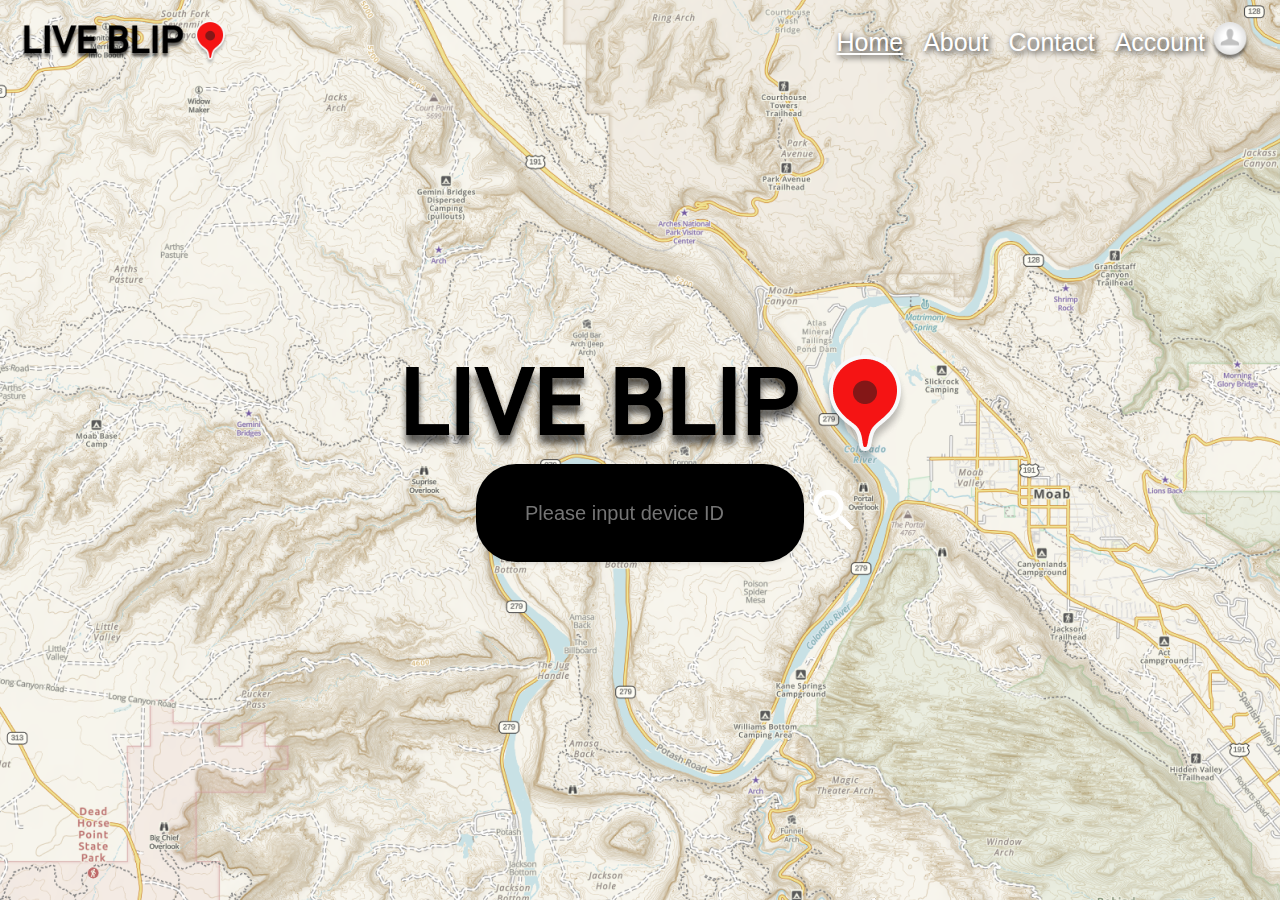
<file: Prototype/index.html>
<!DOCTYPE html>
<html class="no-js" lang="eng">
    <head>
        <meta charset="utf-8">
        <meta name="viewport" content="width=device-width, initial-scale=1">
        <title>Live Blip</title>
        <link rel="icon" href="img/pin.png" type="image/png">
        <link rel="stylesheet" href="LiveBlip_Style.css">
    </head>

    <body background="img/map.png">
        <header>
            <nav>
                <div class="logo">
                    <img src="img/LiveBlipLogo.png" alt="Logo">
                </div>

                <ul>
                    <li><u><a href="#">Home</a></u></li>
                    <li><a href="About.html">About</a></li>
                    <li><a href="Contact.html">Contact</a></li>
                    <li><a href="Account.html">Account<img src="img/AccountImg.png" alt="Logo"></a></li>
                </ul>
            </nav>
        </header>

        <div class="MainLogo">
            <img src="img/LiveBlipLogo.png" alt="Logo">
        </div>

        <div class="search-container">
            <input type="text" placeholder="Please input device ID">
            <button type="submit"><img src="img/search.png" alt="Search"></button>
        </div>
    </body>
</html>
</file>
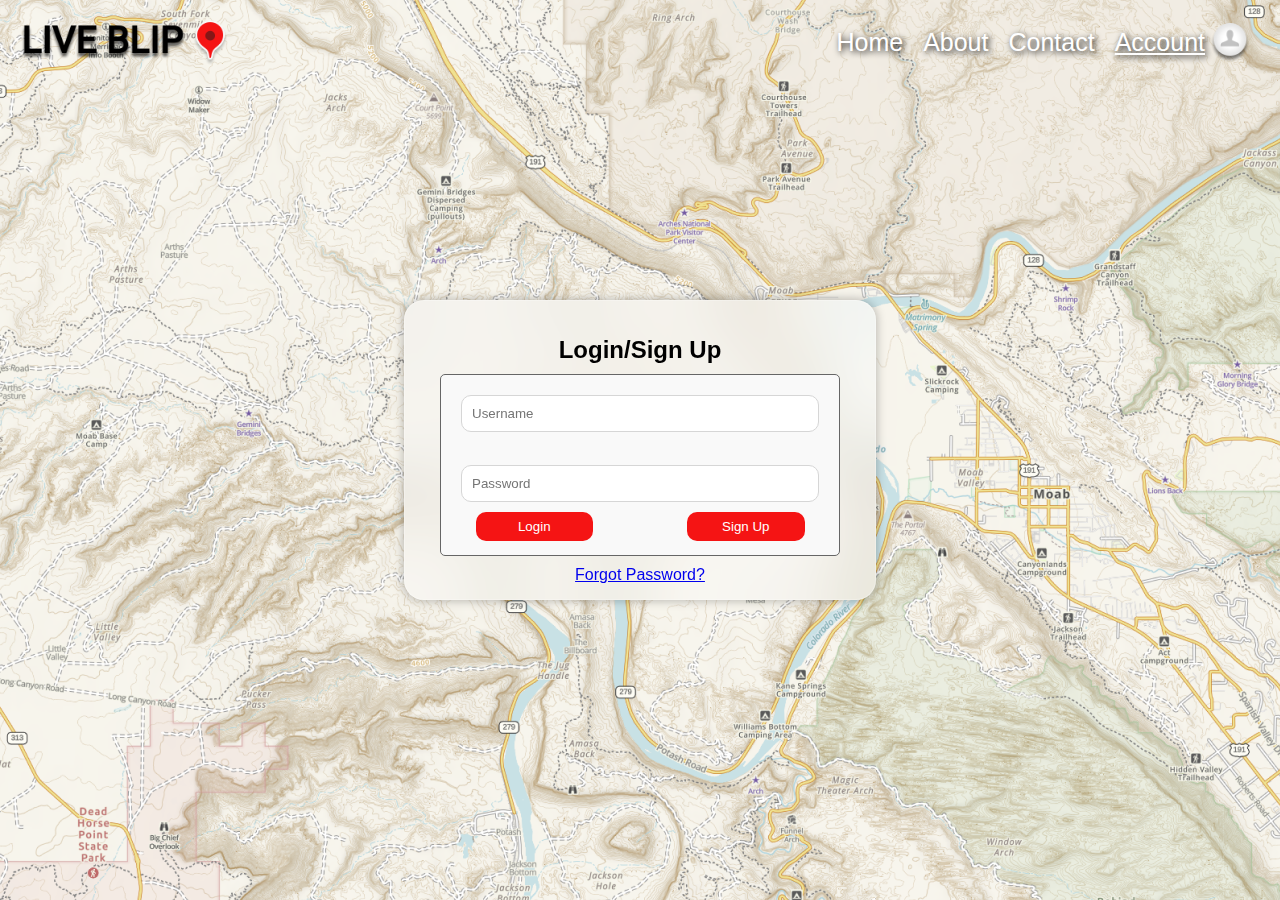
<file: Prototype/Account.html>
<!DOCTYPE html>
<html lang="en">

<head>

    <meta charset="utf-8">
    <meta name="viewport" content="width=device-width, initial-scale=1">
    <link rel="icon" href="img/pin.png" type="image/png">
    <link rel="stylesheet" href="LiveBlip_Style.css">
    <title>Live Blip</title>

</head>

<body background="img/map.png">


    <nav>
        <div class="logo">
            <img src="img/LiveBlipLogo.png" alt="Logo">
        </div>
        <ul>
            <li><a href="index.html">Home</a></li>
            <li><a href="About.html"> About</a></li>
            <li><a href="Contact.html">Contact</a></li>
            <li><u><a href="#">Account<img src="img/AccountImg.png" alt="Logo"></a></u></li>
        </ul>
    </nav>

    <style>
        :root {
            font-size: 20px;
        }

        *,
        *:before,
        *:after {
            box-sizing: border-box;
        }

        p {
            margin: 0;
        }

        p:not(:last-child) {
            margin-bottom: 1.5em;
        }
    </style>

    <div class="card">
        <div class="heading">
            Login/Sign Up
        </div>
        <div class="login-form">
            <form>
                <input type="text" placeholder="Username">
                <br><br>
                <input type="password" placeholder="Password">
                <br><br>
                <div class="login-button">
                    <button class="login-button" type="submit">Login</button>
                </div>
                <div class="signup-button">
                    <button class="signup-button" type="submit">Sign Up</button>
                </div>
            </form>
        </div>
        <div class="forgot-password">
            <a href="index.html">Forgot Password?</a>
        </div>
    </div>

</body>

</html>
</file>
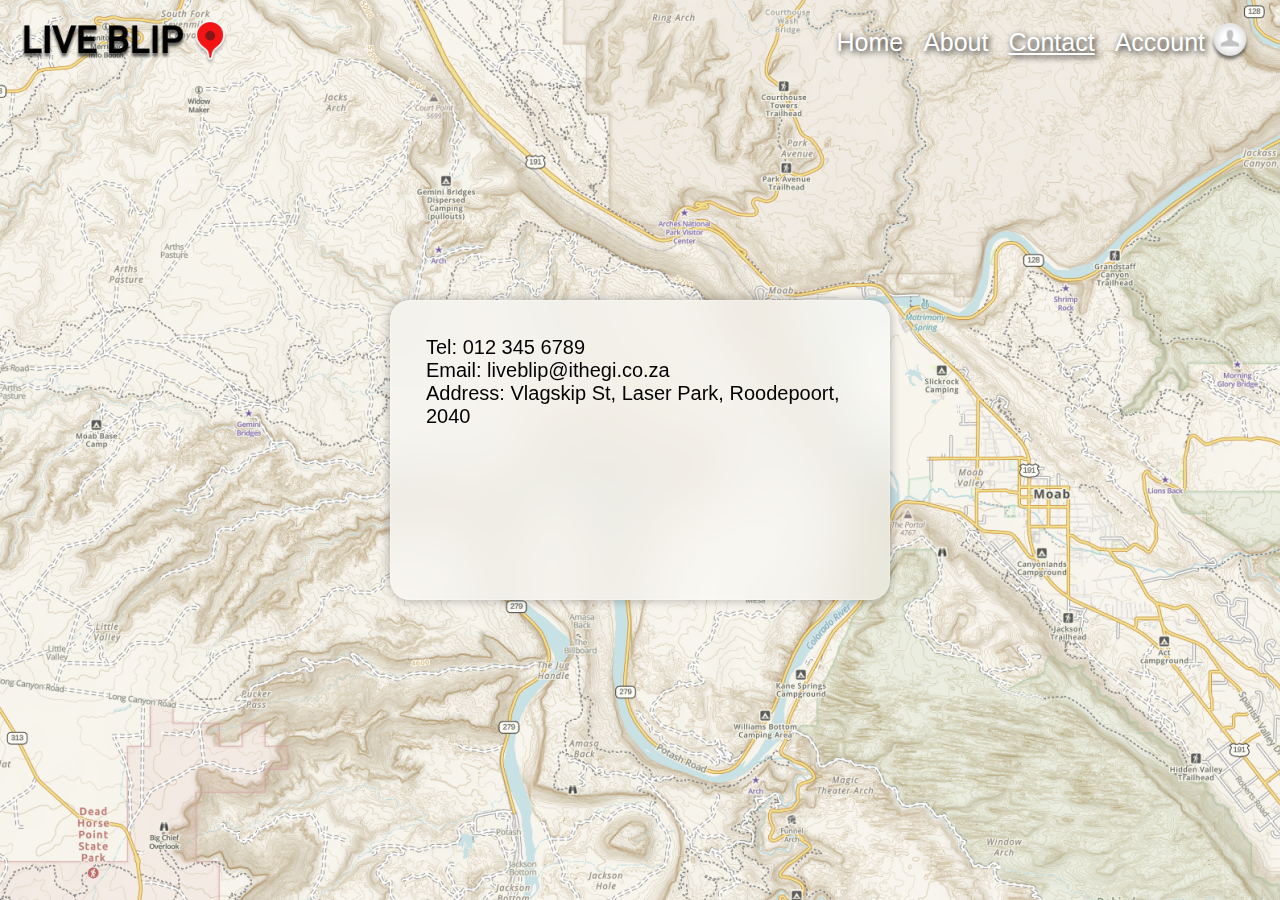
<file: Prototype/Contact.html>
<!DOCTYPE html>
<html lang="en">
    <head>
        <meta charset="utf-8">
        <meta name="viewport" content="width=device-width, initial-scale=1">
        <title>Live Blip</title>
        <link rel="icon" href="img/pin.png" type="image/png">
        <link rel="stylesheet" href="LiveBlip_Style.css">
        <style>

            :root {
              font-size: 20px;
            }

            *,
            *:before,
            *:after {
              box-sizing: border-box;
            }

            p {
              margin: 0;
            }

            p:not(:last-child) {
              margin-bottom: 1.5em;
            }
        </style>
    </head>

    <body background="img/map.png">
        <nav>
            <div class="logo">
                <img src="img/LiveBlipLogo.png" alt="Logo">
            </div>
            <ul>
                <li><a href="index.html">Home</a></li>
                <li><a href="About.html">About</a></li>
                <li><u><a href="#">Contact</a></u></li>
                <li><a href="Account.html">Account<img src="img/AccountImg.png" alt="Logo"></a></li>
            </ul>
        </nav>

        <div class="card">
            <p>
                Tel: 012 345 6789 <br>
                Email:  liveblip@ithegi.co.za <br>
                Address: Vlagskip St, Laser Park, Roodepoort, 2040
            </p>
        </div>
    </body>
</html>
</file>
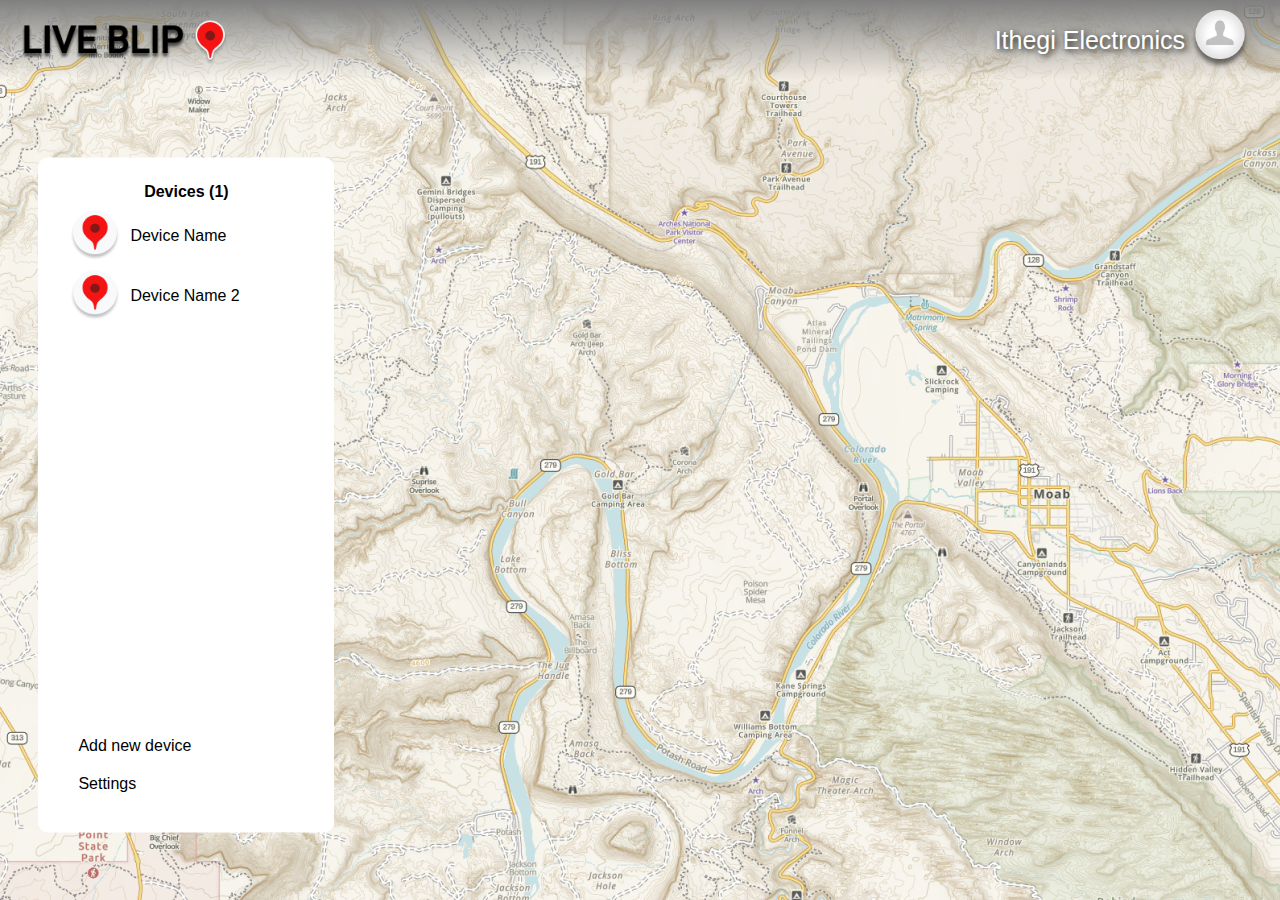
<file: Prototype/Tracker.html>
<!DOCTYPE html>
<html lang="en">

    <head>
        <meta charset="utf-8">
        <meta name="viewport" content="width=device-width, initial-scale=1">
        <title>Live Blip</title>
        <link rel="icon" href="img/pin.png" type="image/png">
        <link rel="stylesheet" href="LiveBlip_Style.css">
    </head>

    <body background="img/map.png">

        <div class="logo1">
            <img src="img/LiveBlipLogo.png" alt="Logo">
            <ul>
                <li><a href="#">Ithegi Electronics<img src="img/AccountImg.png" alt="Logo"></a></li>
            </ul>
        </div>

        <div class = "deviceList">

            <div class="Heading">
                Devices (1)
            </div>

            <div class ="deviceBlock">
                <img src="img/pin.png" alt="Device Image">
                <span>Device Name</span>
            </div>
            <div class ="deviceBlock">
                <img src="img/pin.png" alt="Device Image">
                <span>Device Name 2</span>
            </div>

            <div class = "deviceSettings">
               <p>Add new device </p>
               <p>Settings </p>
            </div>

        </div>

    </body>

</html>
</file>
<file: Prototype/LiveBlip_Style.css>
body {
  margin: 0;
  padding: 0;
  font-family: Arial, sans-serif;
  background-color: gray;
}
/* Start of Nav bar */
nav {
  background-color: transparent;
  padding: 10px;
  display: flex;
  justify-content: space-between;
  align-items: center;
  color: white;
}

.logo img {
  height: 60px;
  width: auto;
}

ul {
  list-style-type: none;
  margin: 0;
  padding: 0;
  display: flex;
  align-items: center;
}

ul li {
  margin-right: 20px;
}

ul li:last-child {
  margin-right: 0;
}

ul li a {
  color: white;
  font-size: 25px;
  text-shadow: black;
  text-decoration: none;
  display: flex;
  align-items: center;
  text-shadow: 2px 2px 6px black;
}

ul li a img {
  height: 40px;
  width: auto;
  margin-left: 5px;
  margin-right: 20px;
}

nav :hover {
  text-shadow: 2px 2px 6px red;
}


/* Start of search bar */
.MainLogo {
  position: fixed;
  top: 45%;
  left: 50%;
  transform: translate(-50%, -50%);
}


.search-container {
  position: fixed;
  top: 57%;
  left: 50%;
  transform: translate(-50%, -50%);
  background-color: black;
  width: 25%;
  height: 10%;
  padding: 4px;
  border-radius: 40px;
  box-shadow: 0 2px 5px rgba(0, 0, 0, 0.1);
  display: flex;
  align-items: center;
}

.search-container input {
  flex: 1;
  padding: 10px;
  margin-left: 35px;
  border: none;
  border-radius: 3px;
  outline: none;
  background: transparent;
  color: white;
  font-size: 20px;
}



.search-container button {
  background-color: transparent;
  color: #fff;
  border: none;
  margin-right: 30px;
  margin-bottom: 45px;
  cursor: pointer;
  background-size: contain;
  background-repeat: no-repeat;
  width: auto;
  height: 20%; /* Adjust button height if needed */
}


/* Mid section */

.midSection {
  position: absolute;
  top: 50%;
  left: 50%;
  transform: translate(-50%, -50%);
  background-color: #fff;
  padding: 20px;
  border-radius: 10px;
  box-shadow: 0 0 10px rgba(0, 0, 0, 0.1);
}

.Heading {
  text-align: center;
  margin-bottom: 10px;
  font-weight: bolder;
}


/* login section */

.login-form {
  align-content: center;
  margin: 20px;
}

.login-form button{
  position: absolute;
  left: 40%;
}
/* About Page */
.MyClass {
  position: absolute;
  top: 50%;
  left: 50%;
  transform: translate(-50%, -50%);
  background-color: white;
  padding: 20px; /* Add padding around the content */
  border-radius: 8px; /* Rounded corners */
  box-shadow: 0 0 10px rgba(0, 0, 0, 0.1); /* Add a subtle shadow */
  max-width: 400px; /* Limit maximum width */
  text-align: center; /* Center align text */
  font-family: Arial, sans-serif; /* Specify font */
  font-size: 18px; /* Set font size */
  line-height: 1.5; /* Set line height for readability */
  color: #333333; /* Set text color */
}

.card {
  max-width: 300px;
  min-height: 200px;
  display: flex;
  flex-direction: column;
  justify-content: space-between;

  max-width: 500px;
  height: 300px;
  padding: 35px;

  border: 1px solid rgba(255, 255, 255, .25);
  border-radius: 20px;
  background-color: rgba(255, 255, 255, 0.45);
  box-shadow: 0 0 10px 1px rgba(0, 0, 0, 0.25);

  backdrop-filter: blur(30px);

  position: absolute;
  top: 50%;
  left: 50%;
  transform: translate(-50%, -50%);
}

.card-footer {
  font-size: 0.65em;
  color: #446;
}

.heading {
    padding-bottom: 10px ;
    font-size: 24px;
    font-weight: bold;
    text-align: center;
    color: #000000; /* Choose your preferred color */
}


.login-form {
    width: 400px;
    margin: 0 auto;
    padding: 20px;
    border: 1px solid #666666;
    border-radius: 5px;
    background-color: #f9f9f9;
}

.login-form input[type="text"],
.login-form input[type="password"] {
    width: 100%;
    padding: 10px;
    margin-bottom: 10px;
    border: 1px solid #d6d6d6;
    border-radius: 10px;
}


.login-form button[type="submit"] {
    width: 50%;
    padding: 10px;
    margin-top: 10px;
    border: none;
    border-radius: 10px;
    cursor: pointer;
}


.login-form button.login-button {
    width: 25%;
    padding: 7px;
    margin-top: -5%;
    margin-left: -25%;
    background-color: #f51414;
    color: #fff;
}

.login-form button.signup-button {
    width: 25%;
    padding: 7px;
    margin-top: -5%;
    margin-left: 20%;
    background-color: #f51414;
    color: #fff;
}

.login-form button[type="submit"]:hover {
    opacity: 0.8;
}

.forgot-password {
    text-align: center;
    color: #f51414;
    font-size: medium;
    padding-top: 10px;
    text-decoration: none;
}


/* GPS PAGE */

.logo1 {
  /* Horizontal gradient background */
  background-image: linear-gradient(to bottom, gray, transparent); /* Example gradient from white to light gray */
  padding: 10px;
  display: flex;
  justify-content: space-between;
  align-items: center;
}


.logo1 img {
  height: 60px;
  width: auto;

}

.deviceList {
  position: fixed;
  left: 3%;
  top: 55%;
  transform: translateY(-50%);
  width: 20%;
  height: 70%;
  padding: 20px;
  padding-top: 25px;
  border-radius: 10px;
  background-color: rgba(255, 255, 255, 1); /* Adjust the opacity as needed */
  display: flex;
  flex-direction: column; /* Display items in column */
  justify-content: space-between; /* Add space between items */
}

.deviceBlock {
  margin-left: 12px;
  display: flex;
  align-items: center;
  margin-bottom: 10px; /* Add margin between device blocks */
}

.deviceBlock img {
  width: 50px; /* Adjust the width of the image */
  height: auto; /* Maintain aspect ratio */
  margin-right: 10px; /* Add space between image and text */
}


.deviceSettings {
  margin-top: auto; /* Push deviceSettings to the bottom */
}



p {
  margin: 20px;
}
</file>
